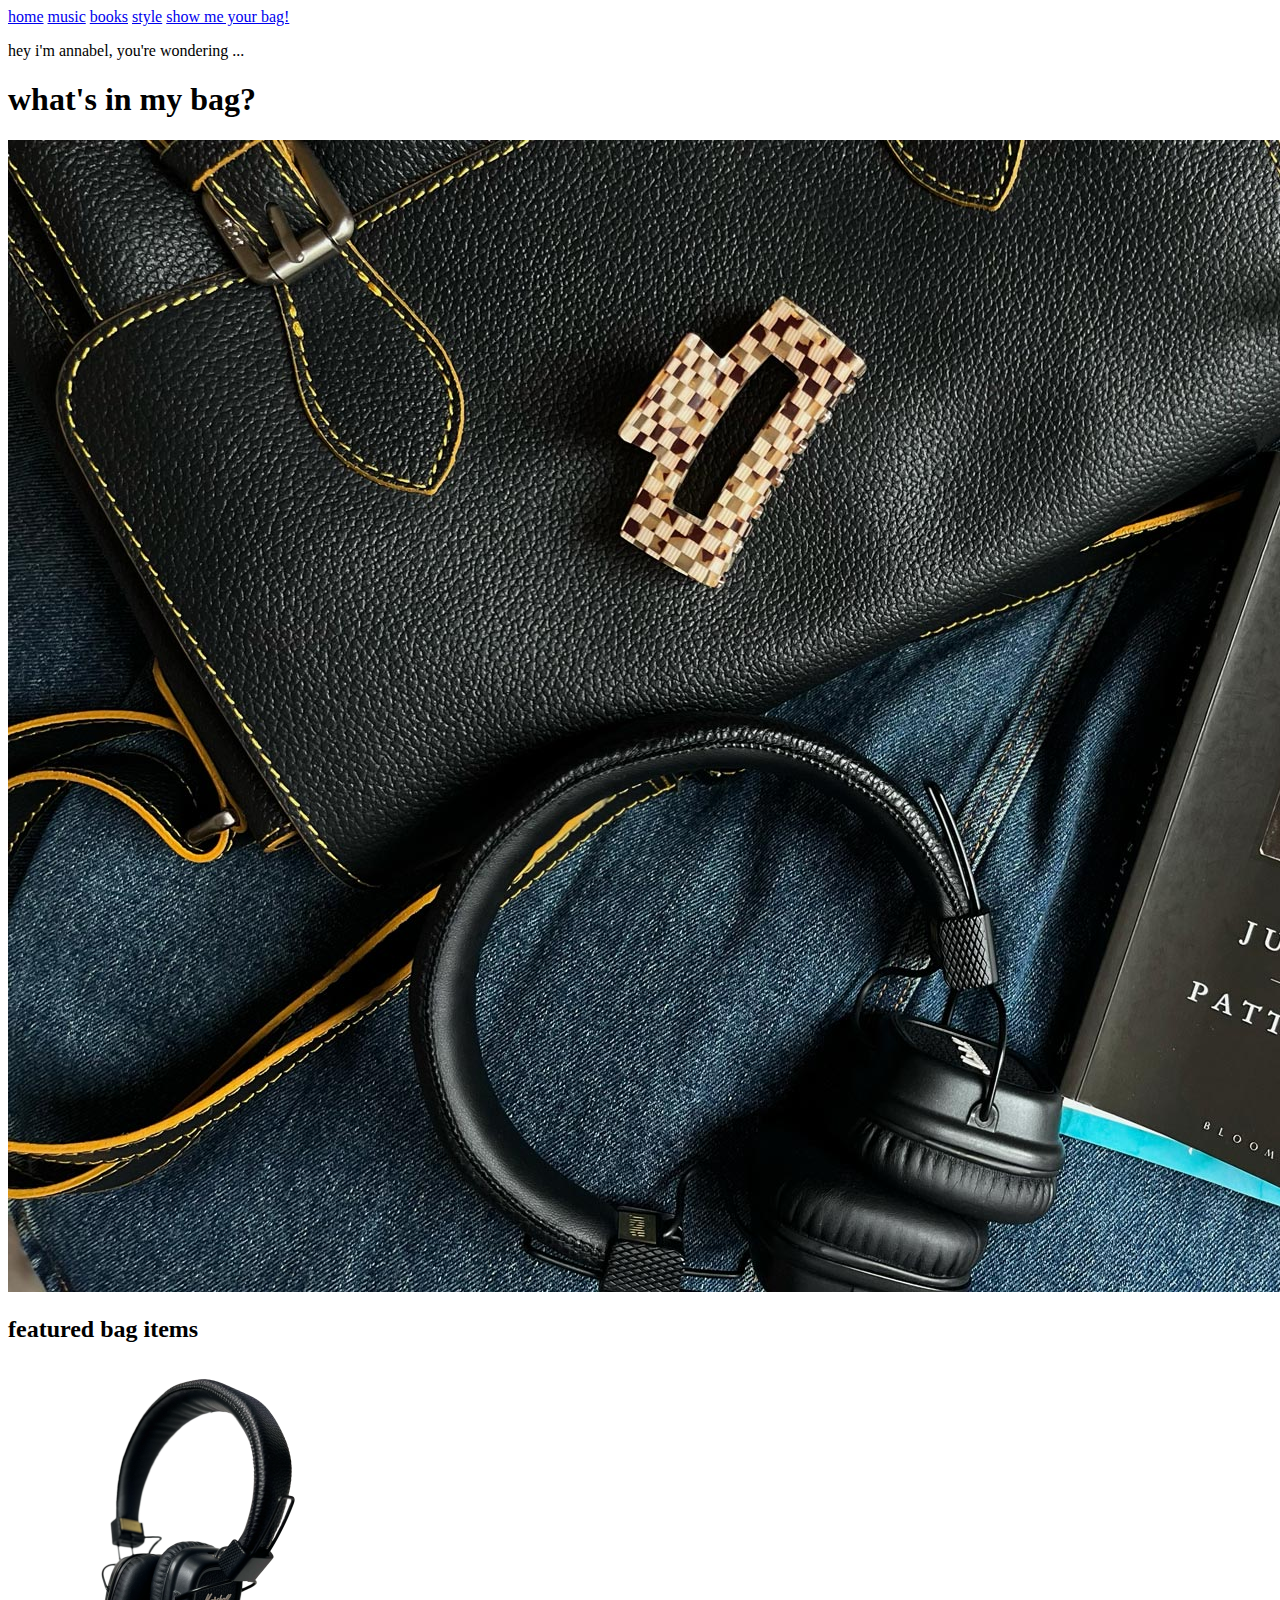
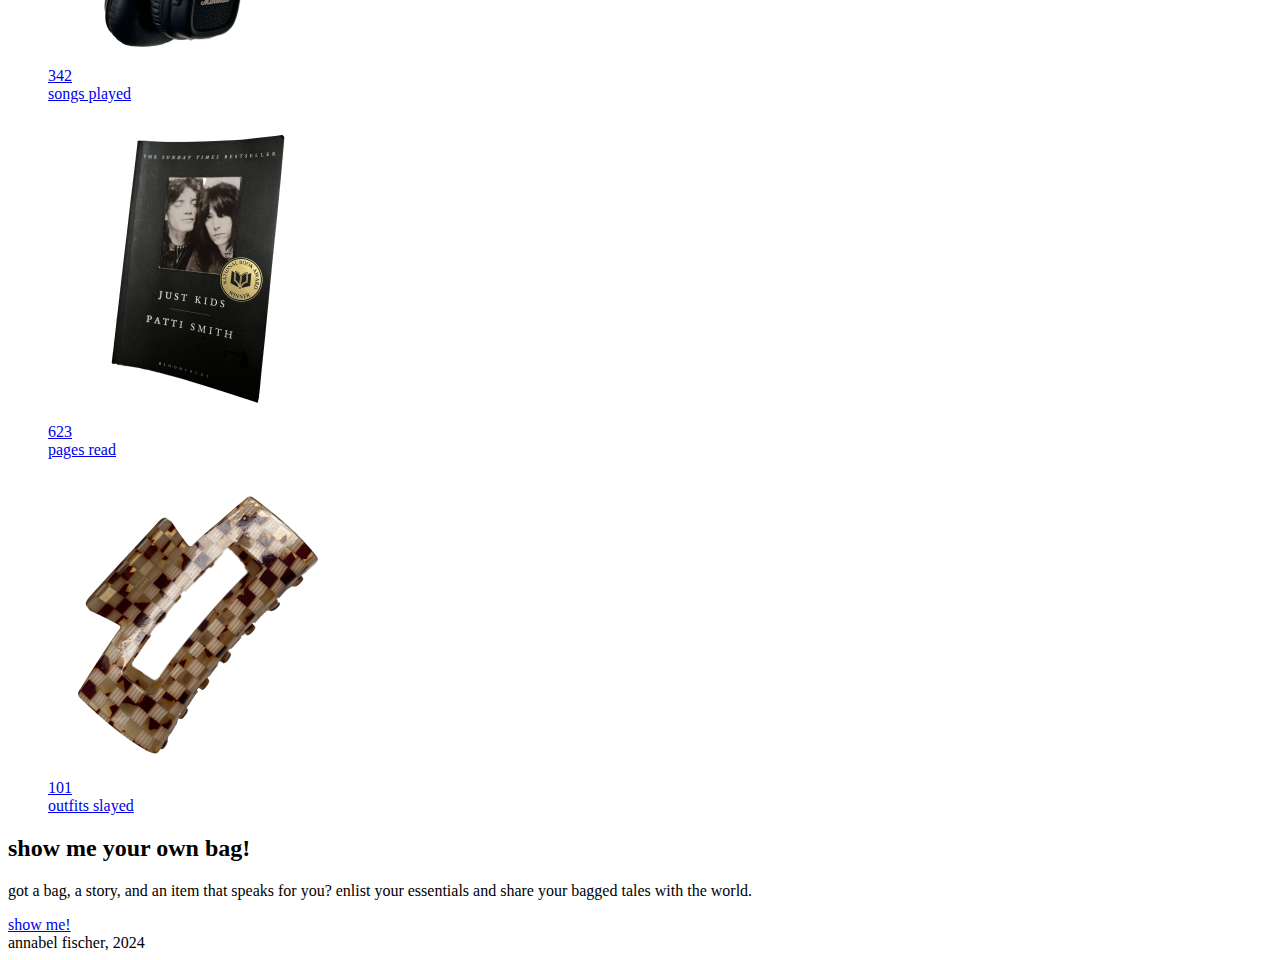
<file: HTML/index.html>
<!DOCTYPE html>
<html lang="en">
<head>
    <meta charset="UTF-8">
    <meta name="viewport" content="width=device-width, initial-scale=1.0">
    <title>👜 what's in annabel's bag?</title>
</head>

<body>

    <!--Horizontal Scrollable Menu https://www.w3schools.com/howto/howto_css_menu_horizontal_scroll.asp -->
    <nav class="scrollmenu">
        <a href="index.html">home</a>
        <a href="music.html">music</a>
        <a href="books.html">books</a>
        <a href="style.html">style</a>
        <a href="showmeyourbag.html">show me your bag!</a>
    </nav>

    <!--Main Section mit Hero, Items und CTA-->
    <main>
        <!--Hero-Section-->
        <section>
            <p>hey i'm annabel, you're wondering ...</p>
            <h1>what's in my bag?</h1>
            <img src="images/hero-image.jpg" alt="that's in my bag">
        </section>

        <!--Item-Section-->
        <section>
            <h2>featured bag items</h2>
            <div>
                <figure>
                    <a href="music.html">
                        <img src="images/headphones.png" width="300" alt="headphones">
                        <figcaption>342<br>songs played</figcaption>
                    </a>
                    </figure>
                <figure>
                    <a href="books.html">
                        <img src="images/book.png" width="300" alt="book">
                        <figcaption>623<br>pages read</figcaption>
                    </a>
                </figure>
                <figure>
                    <a href="style.html">
                        <img src="images/clip.png" width="300" alt="hair clip">
                        <figcaption>101<br>outfits slayed</figcaption>
                    </a>
                </figure>
            </div>
        </section>

        <!--CTA-Section-->
        <section>
            <h2>show me your own bag!</h2>
            <p>got a bag, a story, and an item that speaks for you? enlist your essentials and share your bagged tales with the world.</p>
            <a href="showmeyourbag.html">show me!</a>
        </section>
    </main>

    <!--Footer-->
    <footer>annabel fischer, 2024</footer>

</body>
</html>
</file>
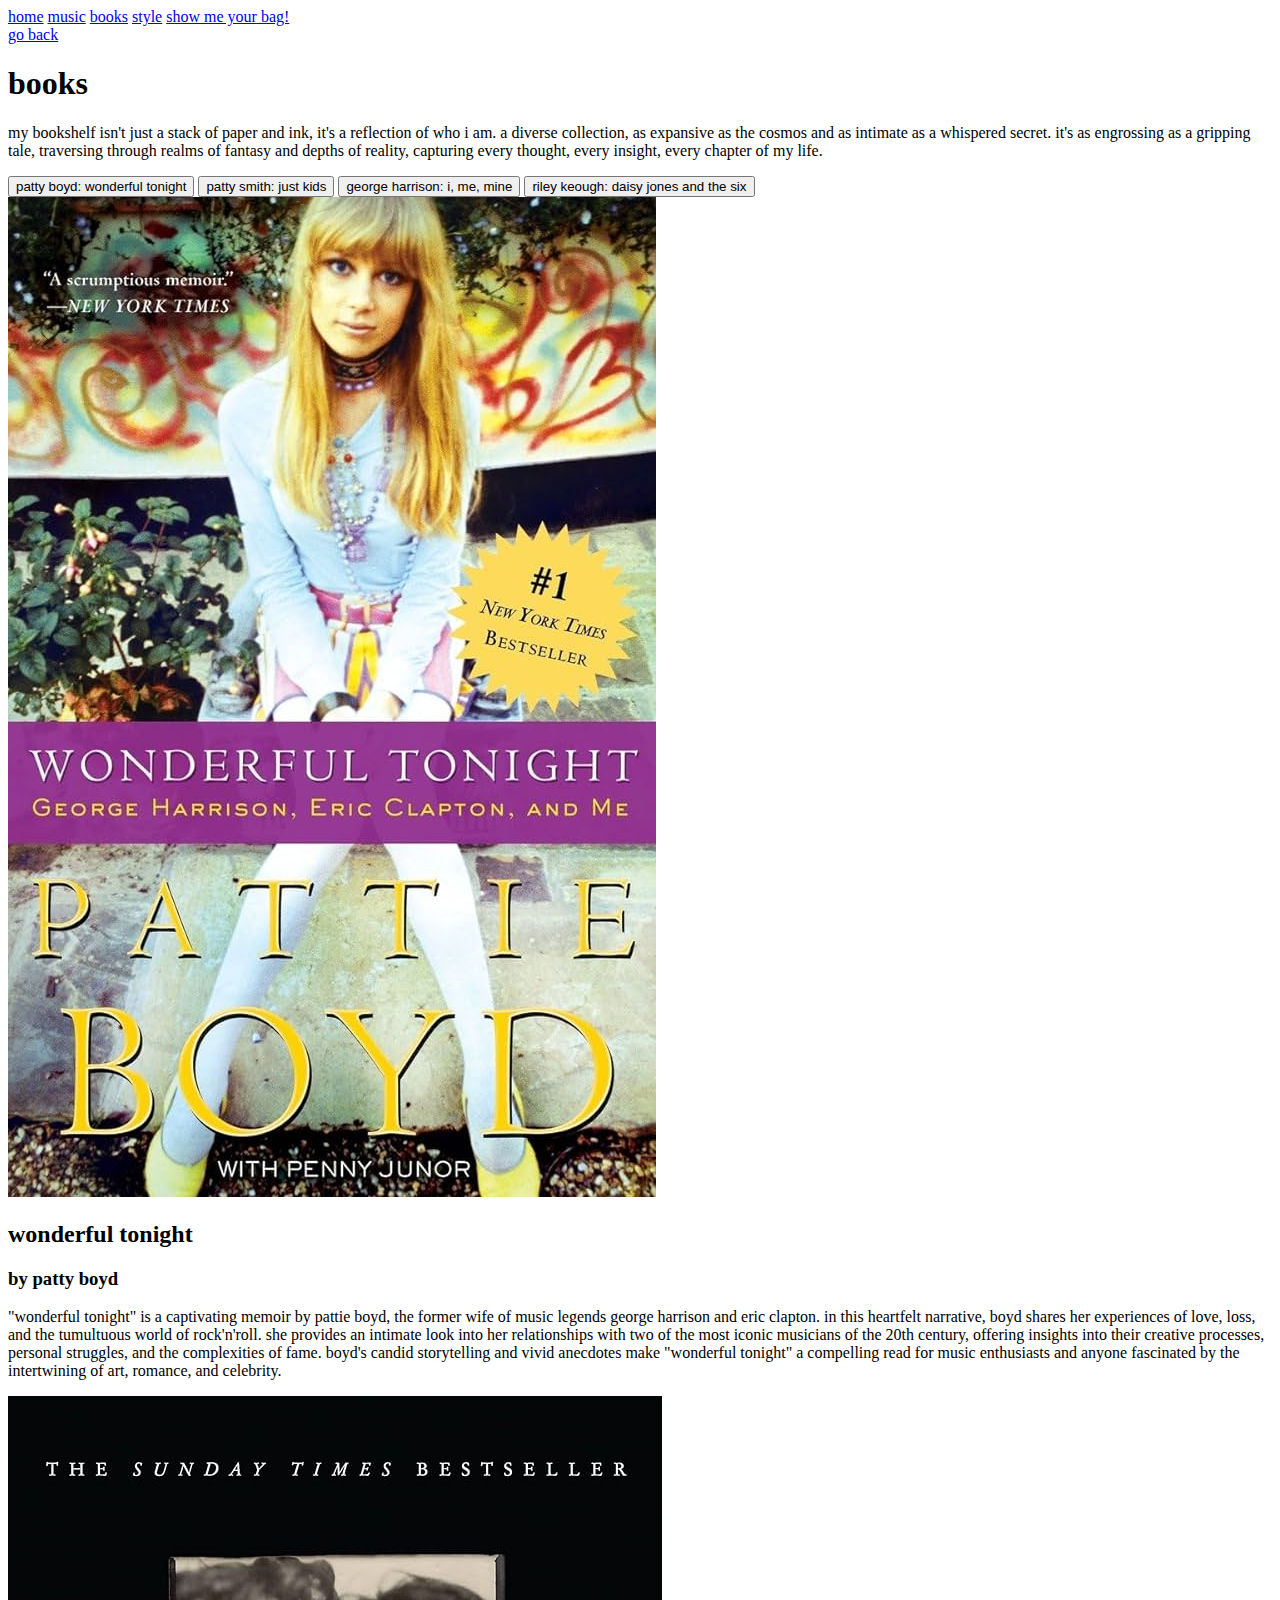
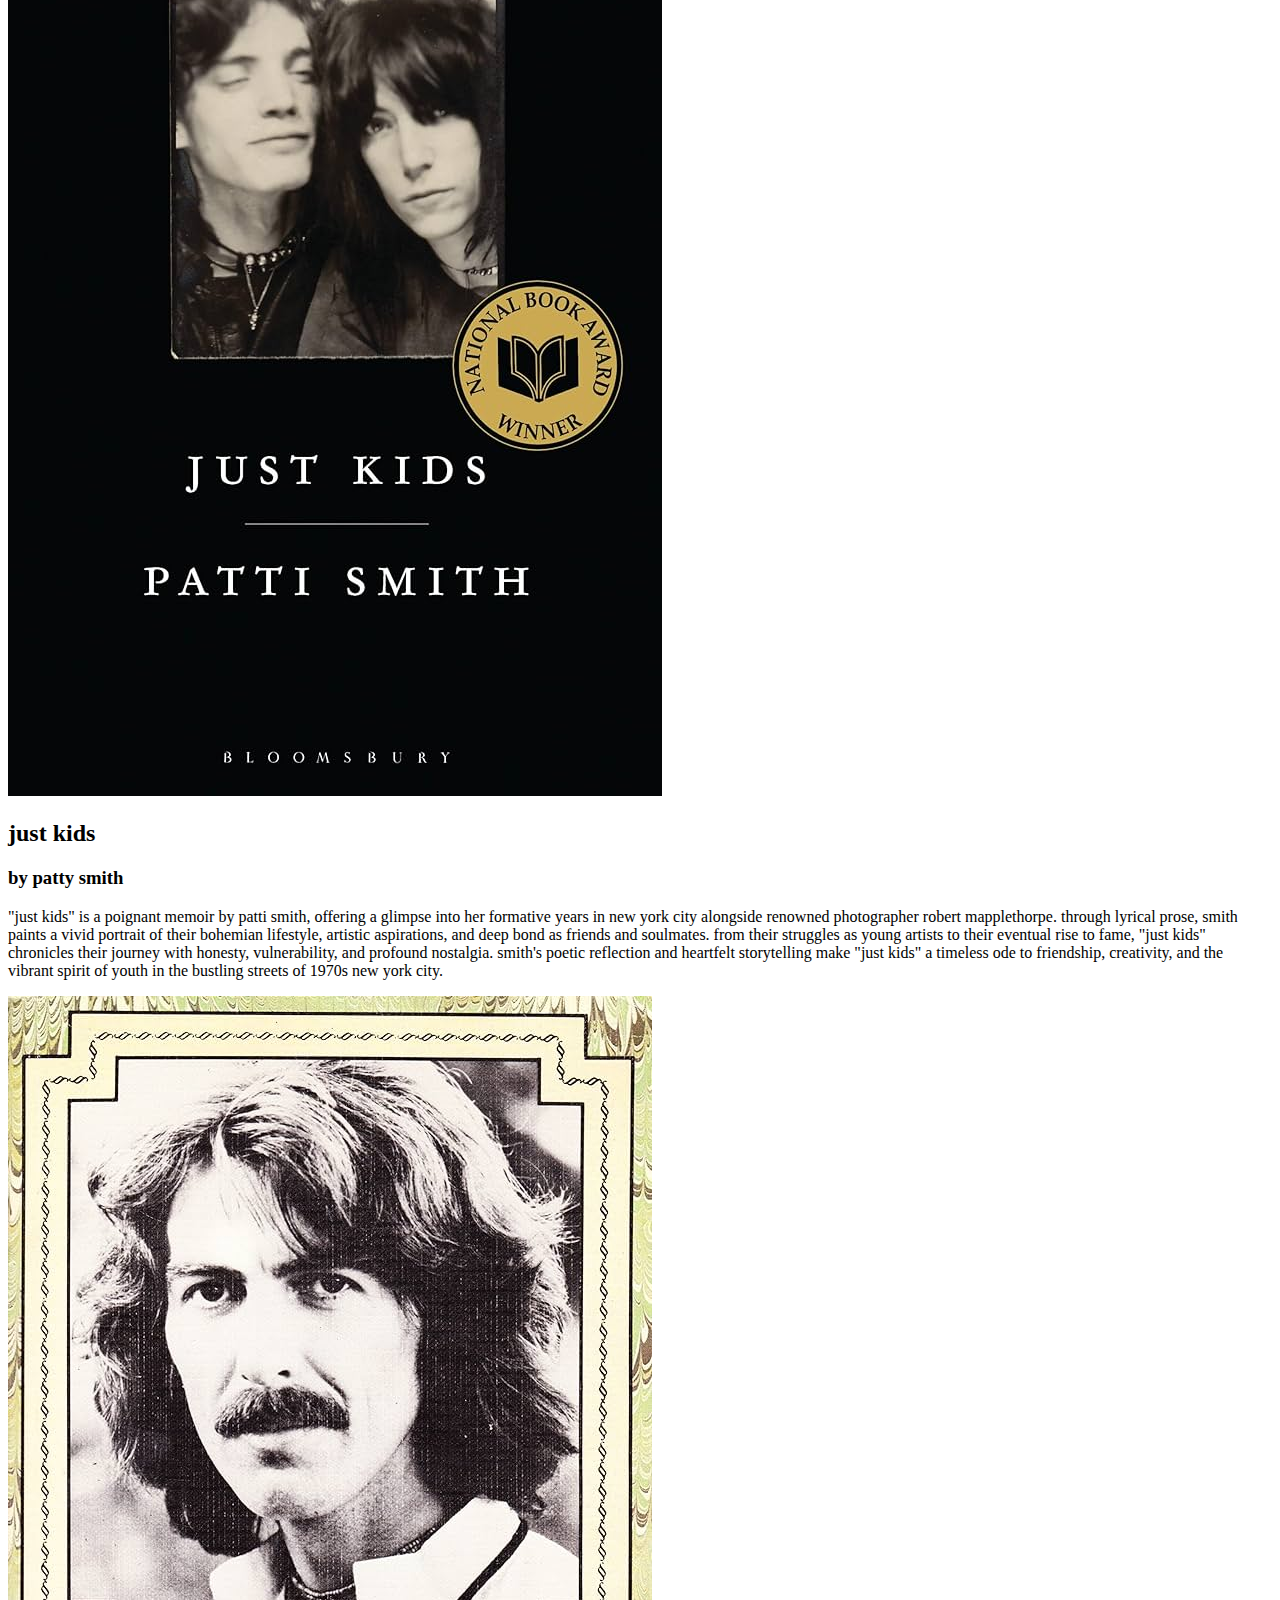
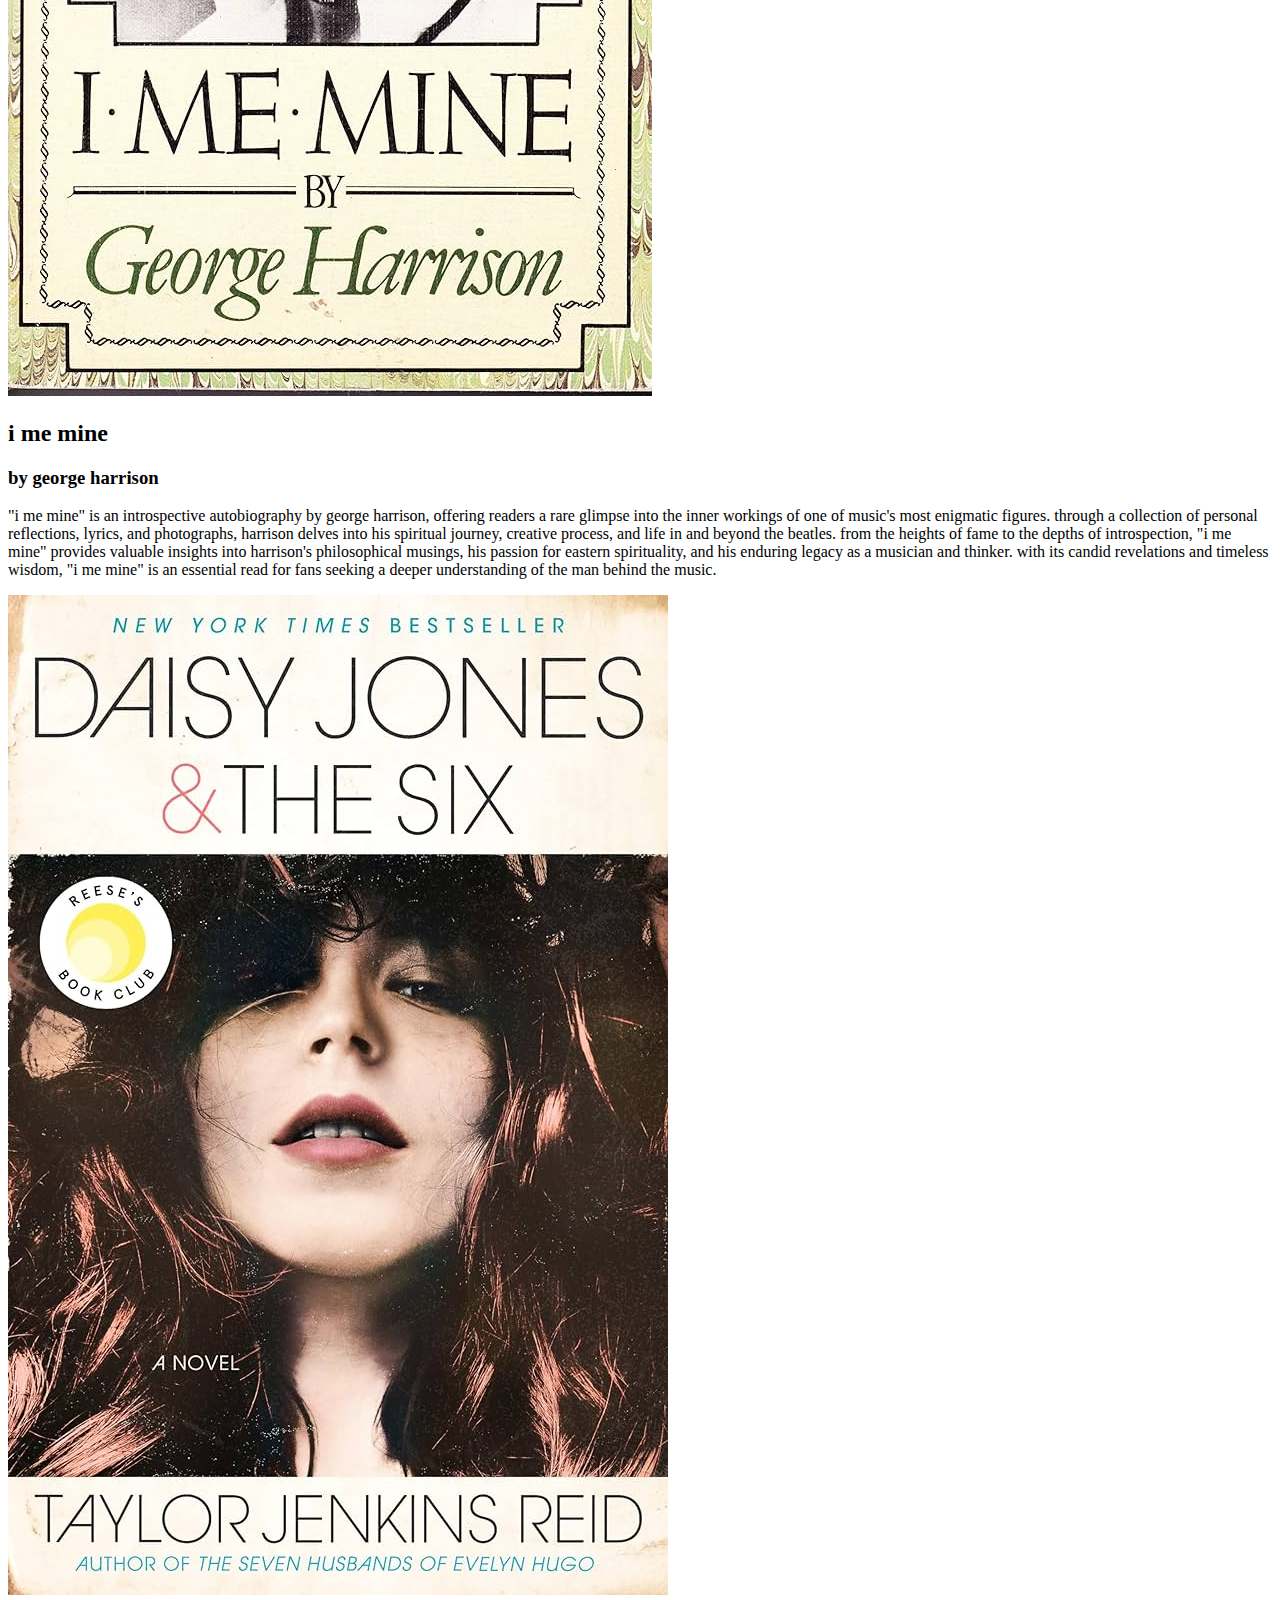
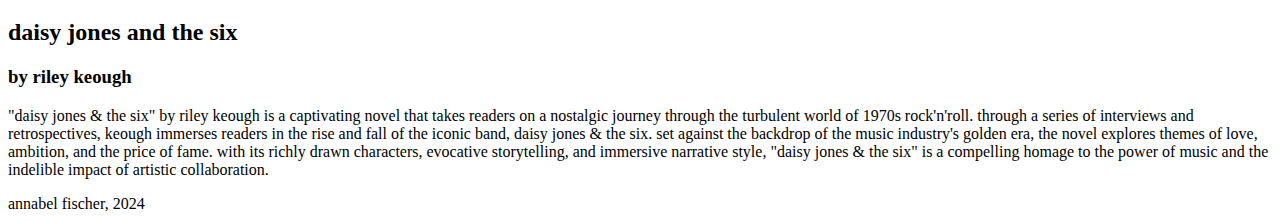
<file: HTML/books.html>
<!DOCTYPE html>
<html lang="en">
<head>
    <meta charset="UTF-8">
    <meta name="viewport" content="width=device-width, initial-scale=1.0">
    <title>📔 books in annabel's bag</title>
</head>

<body>

    <!--Horizontal Scrollable Menu https://www.w3schools.com/howto/howto_css_menu_horizontal_scroll.asp -->
    <nav class="scrollmenu">
        <a href="index.html">home</a>
        <a href="music.html">music</a>
        <a href="books.html">books</a>
        <a href="style.html">style</a>
        <a href="showmeyourbag.html">show me your bag!</a>
    </nav>

    <!--Header-->
    <header>
        <a href="index.html">go back</a>
        <h1>books</h1>
        <p> my bookshelf isn't just a stack of paper and ink, it's a reflection of who i am. a diverse collection, as expansive as the cosmos and as intimate as a whispered secret. it's as engrossing as a gripping tale, traversing through realms of fantasy and depths of reality, capturing every thought, every insight, every chapter of my life.</p>
    </header>

    <!--Main Section mit Bookshelf-->
    <main>
        <!--Book-Shelf https://www.w3schools.com/howto/howto_js_vertical_tabs.asp (adding classes and js later)-->
        <section>
            <button>patty boyd: wonderful tonight</button>
            <button>patty smith: just kids</button>
            <button>george harrison: i, me, mine</button>
            <button>riley keough: daisy jones and the six</button>
        </section>

        <article>
            <img src="images/patty-boyd.jpg" alt="book wonderful tonight">
            <h2>wonderful tonight</h2>
            <h3>by patty boyd</h3>
            <p> "wonderful tonight" is a captivating memoir by pattie boyd, the former wife of music legends george harrison and eric clapton. in this heartfelt narrative, boyd shares her experiences of love, loss, and the tumultuous world of rock'n'roll. she provides an intimate look into her relationships with two of the most iconic musicians of the 20th century, offering insights into their creative processes, personal struggles, and the complexities of fame. boyd's candid storytelling and vivid anecdotes make "wonderful tonight" a compelling read for music enthusiasts and anyone fascinated by the intertwining of art, romance, and celebrity.</p>
        </article>

        <article>
            <img src="images/patty-smith.jpg" alt="book just kids">
            <h2>just kids</h2>
            <h3>by patty smith</h3>
            <p>"just kids" is a poignant memoir by patti smith, offering a glimpse into her formative years in new york city alongside renowned photographer robert mapplethorpe. through lyrical prose, smith paints a vivid portrait of their bohemian lifestyle, artistic aspirations, and deep bond as friends and soulmates. from their struggles as young artists to their eventual rise to fame, "just kids" chronicles their journey with honesty, vulnerability, and profound nostalgia. smith's poetic reflection and heartfelt storytelling make "just kids" a timeless ode to friendship, creativity, and the vibrant spirit of youth in the bustling streets of 1970s new york city.</p>
        </article>

        <article>
            <img src="images/i-me-mine.jpg" alt="book i, me, mine">
            <h2>i me mine</h2>
            <h3>by george harrison</h3>
            <p>"i me mine" is an introspective autobiography by george harrison, offering readers a rare glimpse into the inner workings of one of music's most enigmatic figures. through a collection of personal reflections, lyrics, and photographs, harrison delves into his spiritual journey, creative process, and life in and beyond the beatles. from the heights of fame to the depths of introspection, "i me mine" provides valuable insights into harrison's philosophical musings, his passion for eastern spirituality, and his enduring legacy as a musician and thinker. with its candid revelations and timeless wisdom, "i me mine" is an essential read for fans seeking a deeper understanding of the man behind the music.</p>
        </article>

        <article>
            <img src="images/daisy-jones.jpg" alt="book daisy jones and the six">
            <h2>daisy jones and the six</h2>
            <h3>by riley keough</h3>
            <p>"daisy jones & the six" by riley keough is a captivating novel that takes readers on a nostalgic journey through the turbulent world of 1970s rock'n'roll. through a series of interviews and retrospectives, keough immerses readers in the rise and fall of the iconic band, daisy jones & the six. set against the backdrop of the music industry's golden era, the novel explores themes of love, ambition, and the price of fame. with its richly drawn characters, evocative storytelling, and immersive narrative style, "daisy jones & the six" is a compelling homage to the power of music and the indelible impact of artistic collaboration.</p>
        </article>
    </main>

    <!--Footer-->
    <footer>annabel fischer, 2024</footer>

</body>
</html>
</file>
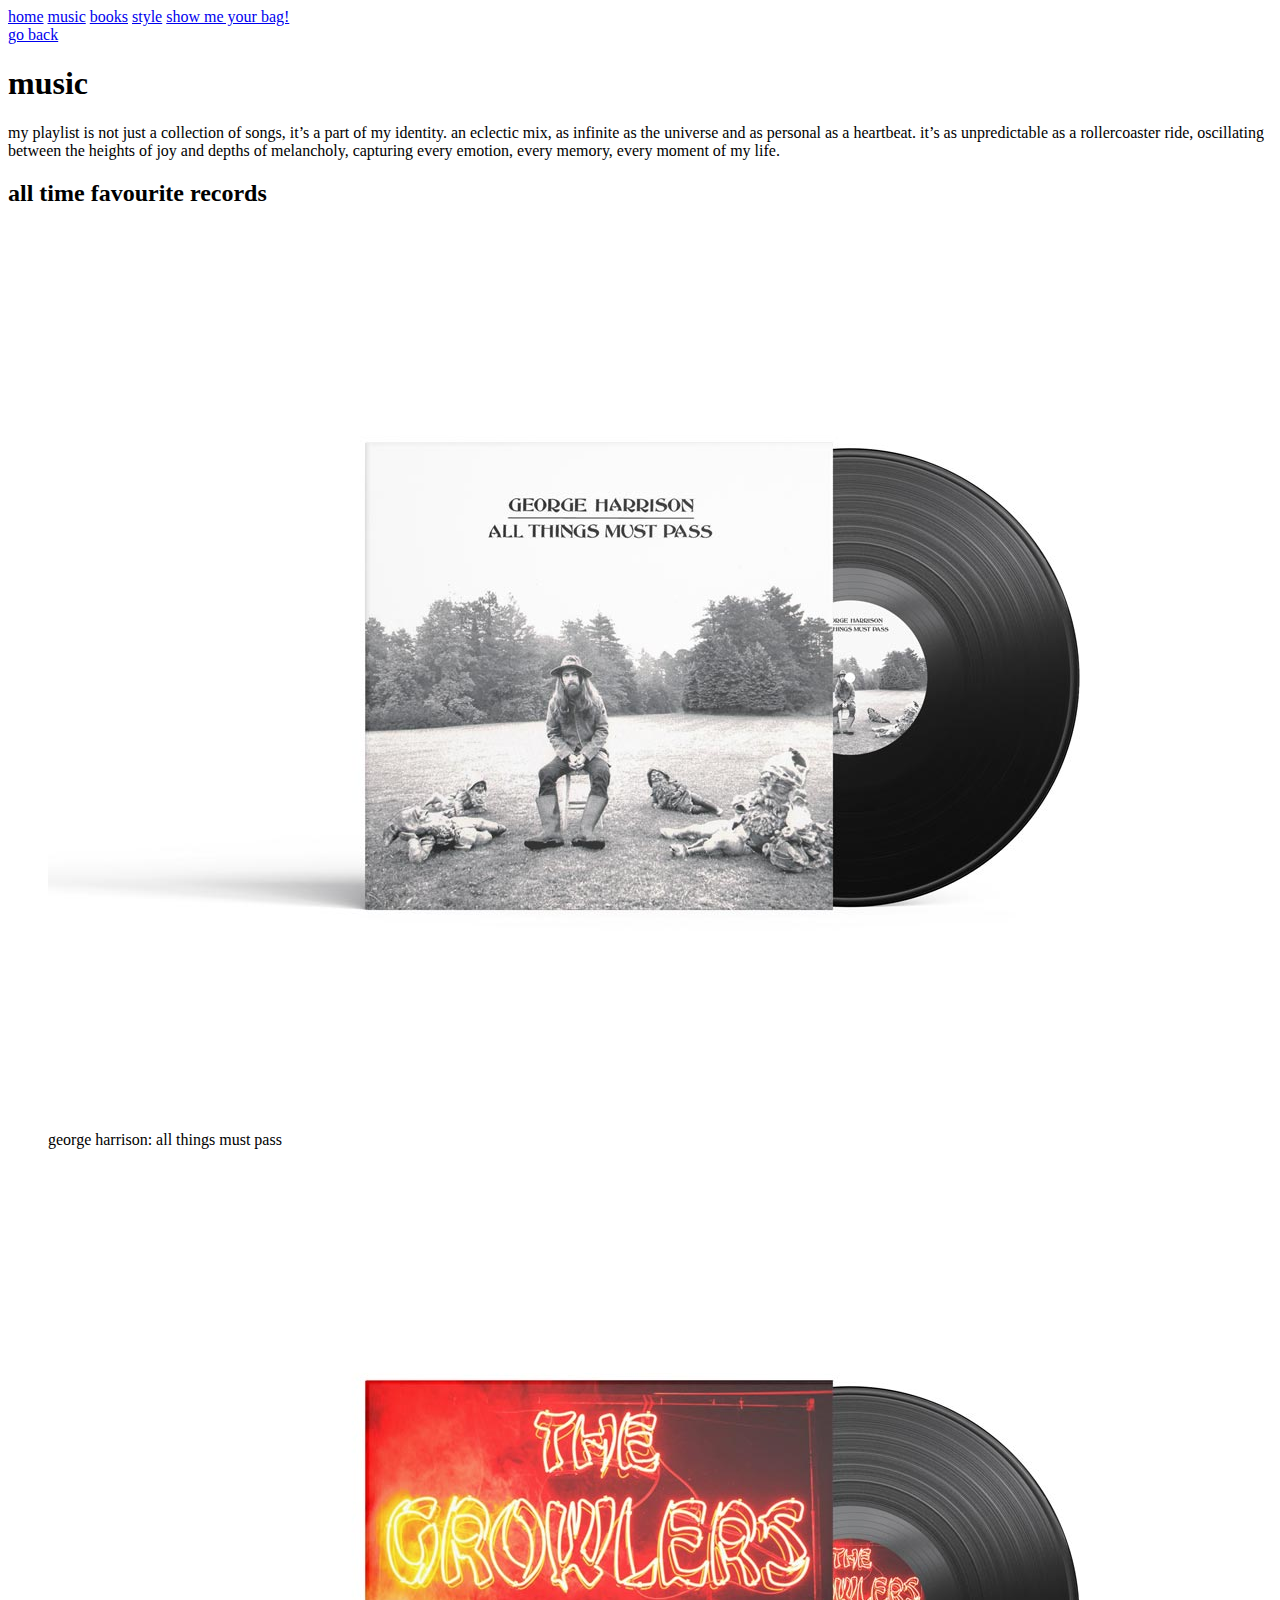
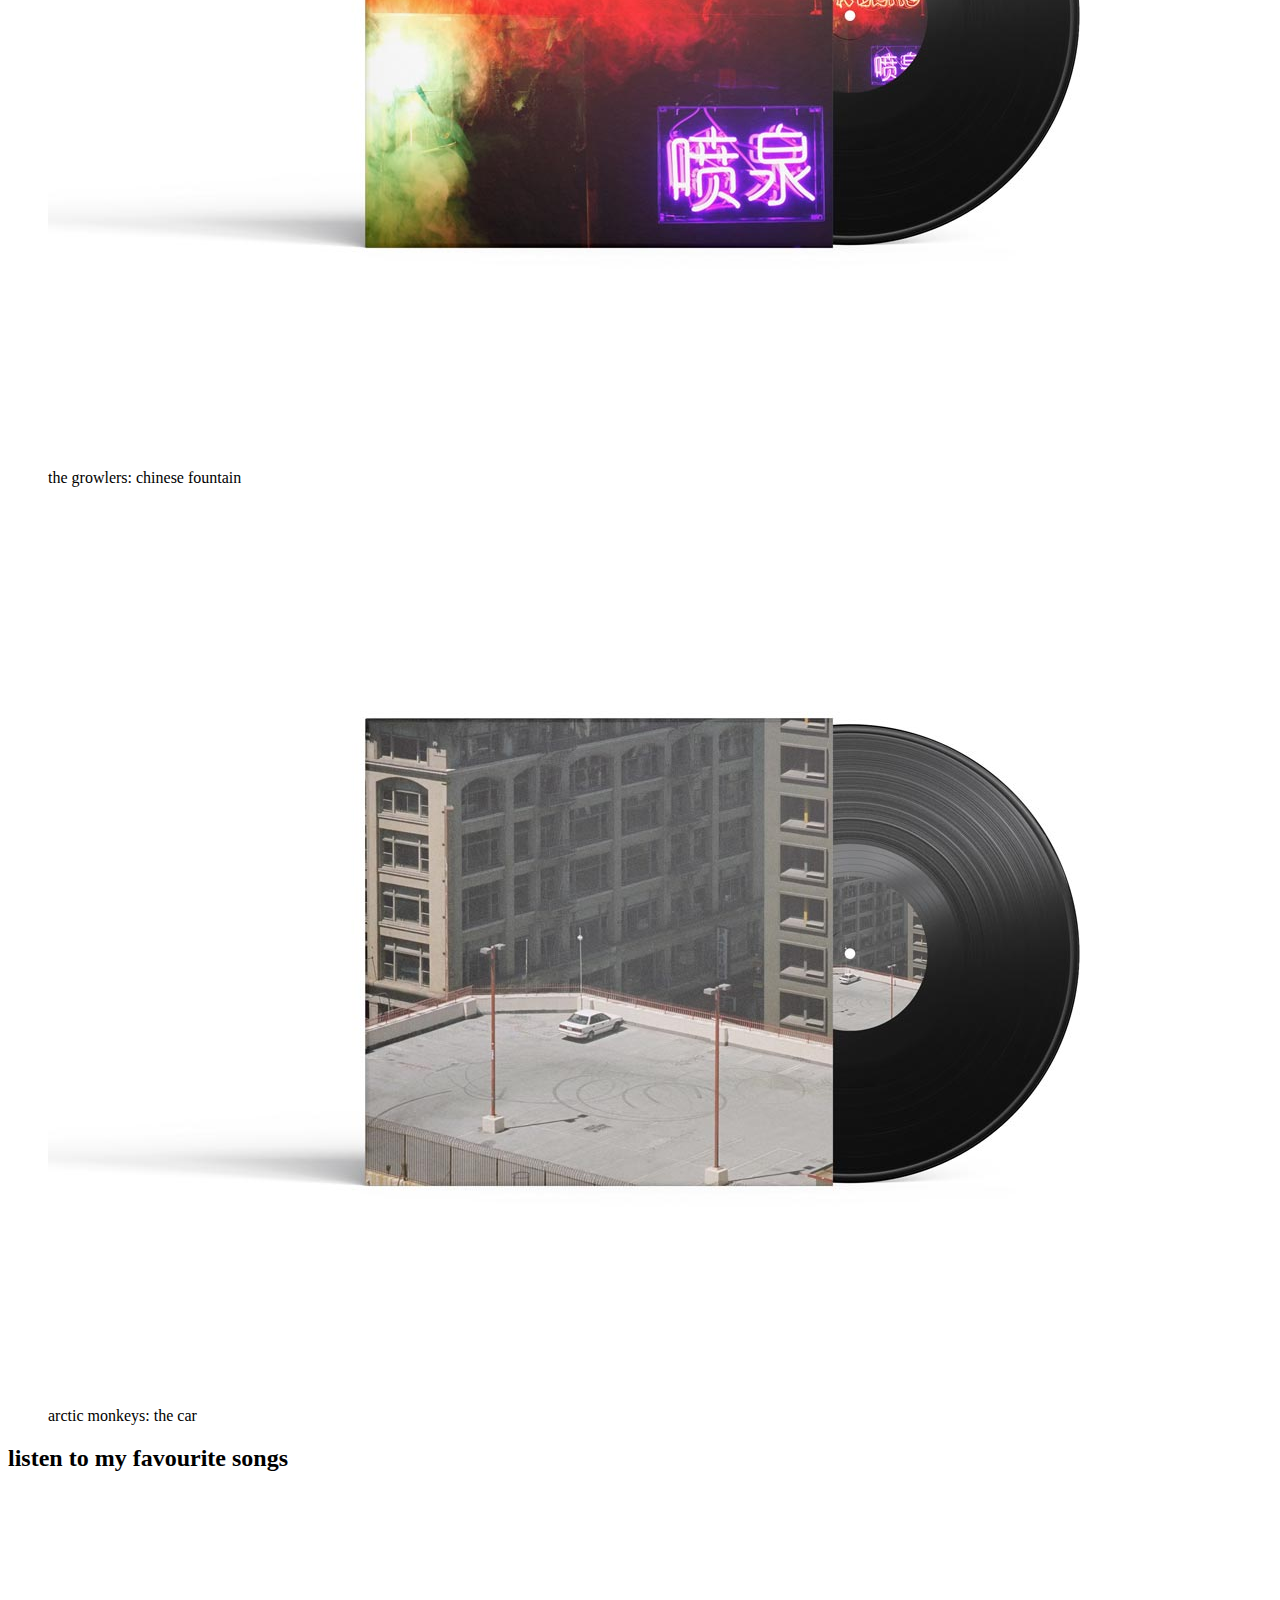
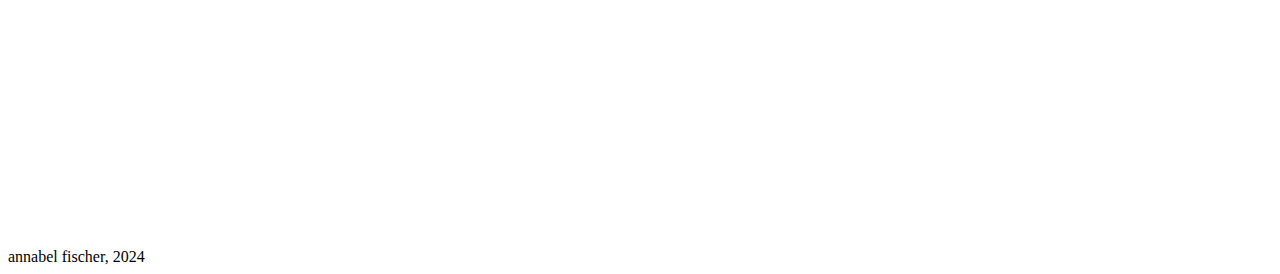
<file: HTML/music.html>
<!DOCTYPE html>
<html lang="en">
<head>
    <meta charset="UTF-8">
    <meta name="viewport" content="width=device-width, initial-scale=1.0">
    <title>🎧 music in annabel's bag</title>
</head>

<body>

    <!--Horizontal Scrollable Menu https://www.w3schools.com/howto/howto_css_menu_horizontal_scroll.asp -->
    <nav class="scrollmenu">
        <a href="index.html">home</a>
        <a href="music.html">music</a>
        <a href="books.html">books</a>
        <a href="style.html">style</a>
        <a href="showmeyourbag.html">show me your bag!</a>
    </nav>

    <!--Header-->
    <header>
        <a href="index.html">go back</a>
        <h1>music</h1>
        <p>my playlist is not just a collection of songs, it’s a part of my identity. an eclectic mix, as infinite as the universe and as personal as a heartbeat. it’s as unpredictable as a rollercoaster ride, oscillating between the heights of joy and depths of melancholy, capturing every emotion, every memory, every moment of my life.</p>
    </header>

    <!--Main Section mit Records und Spotify-->
    <main>
        <!--Record-Section-->
        <section>
            <h2>all time favourite records</h2>
            <figure>
                <img src="images/annabel-alll-things-must-pass.jpg">
                <figcaption>george harrison: all things must pass</figcaption>
            </figure>
            <figure>
                <img src="images/annabel-chinese-fountain.jpg">
                <figcaption>the growlers: chinese fountain</figcaption>
            </figure>
            <figure>
                <img src="images/annabel-the-car.jpg">
                <figcaption>arctic monkeys: the car</figcaption>
            </figure>
        </section>

        <!--Spotify-Embed-->
        <section>
            <h2>listen to my favourite songs</h2>
            <iframe style="border-radius:12px" src="https://open.spotify.com/embed/playlist/7b39RYvaxmKqq2AoaQ2UGB?utm_source=generator&theme=0" width="100%" height="352" frameBorder="0" allowfullscreen="" allow="autoplay; clipboard-write; encrypted-media; fullscreen; picture-in-picture" loading="lazy"></iframe>
        </section>
    </main>
    
    <!--Footer-->
    <footer>annabel fischer, 2024</footer>

</body>
</html>
</file>
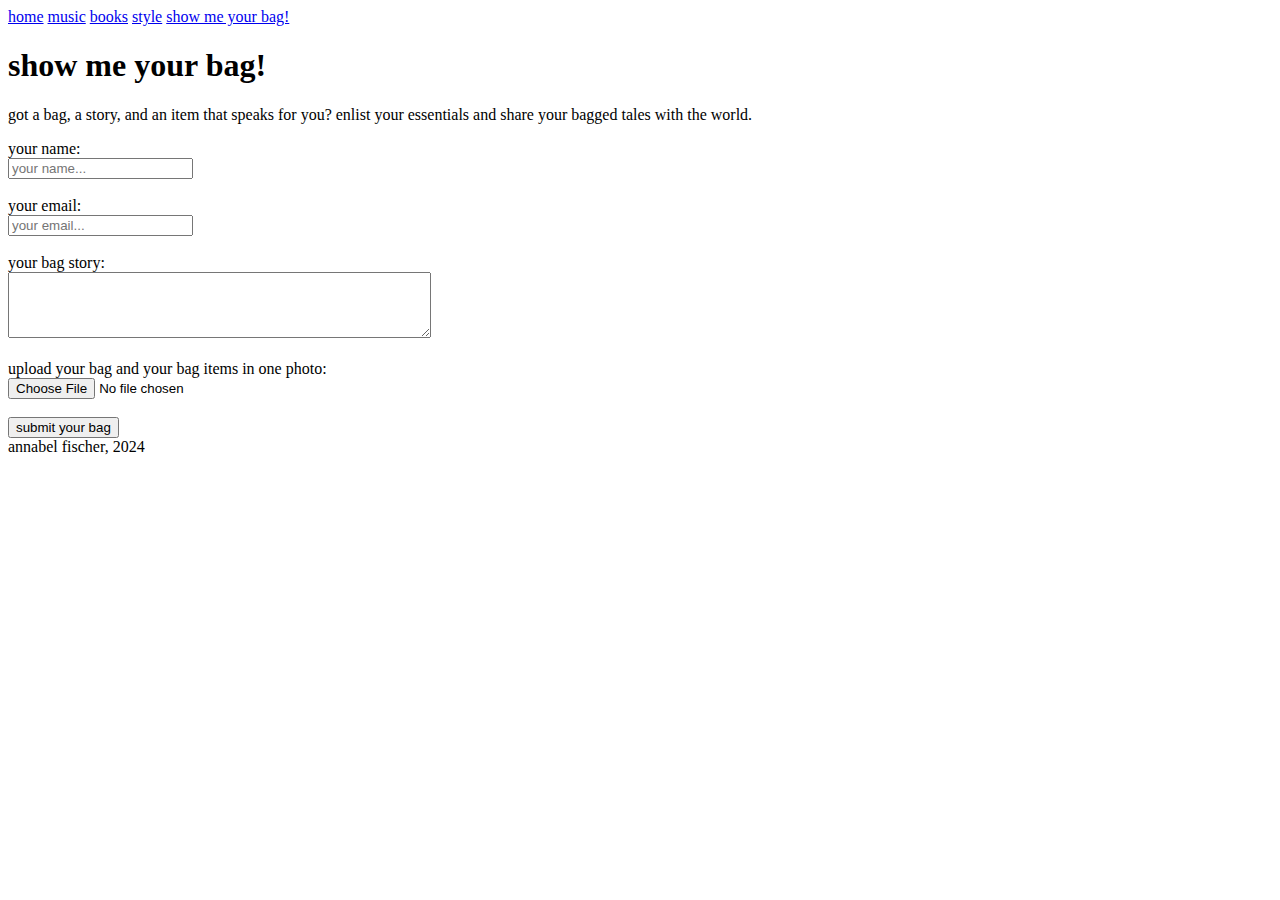
<file: HTML/showmeyourbag.html>
<!DOCTYPE html>
<html lang="en">
<head>
    <meta charset="UTF-8">
    <meta name="viewport" content="width=device-width, initial-scale=1.0">
    <title>👜 show me your bag!</title>
</head>

<body>

    <!--Horizontal Scrollable Menu https://www.w3schools.com/howto/howto_css_menu_horizontal_scroll.asp -->
    <nav class="scrollmenu">
        <a href="index.html">home</a>
        <a href="music.html">music</a>
        <a href="books.html">books</a>
        <a href="style.html">style</a>
        <a href="showmeyourbag.html">show me your bag!</a>
    </nav>

    <!--Header-->
    <header>
        <h1>show me your bag!</h1>
        <p>got a bag, a story, and an item that speaks for you? enlist your essentials and share your bagged tales with the world.</p>
    </header>

    <!--Main-Section mit Kontaktformular-->
    <main>
        <section>
            <form action="mailto:annabel.fischer1@iu-study.org" method="GET" target="_blank">
                <label for="fname">your name:</label><br>
                <input type="text" id="fname" name="name" placeholder="your name..." required><br><br>

                <label for="fmail">your email:</label><br>
                <input type="text" id="fmail" name="email" placeholder="your email..." required><br><br>

                <label for="fstory">your bag story:</label><br>
                <textarea id="fstory" name="story" rows="4" cols="50" required></textarea><br><br>

                <label for="fimage">upload your bag and your bag items in one photo:</label><br>
                <input type="file" id="fimage" name="image" accept="image/*"><br><br>

                <input type="submit" value="submit your bag">
            </form>
        </section>
    </main>

    <!--Footer-->
    <footer>annabel fischer, 2024</footer>

</body>
</html>
</file>
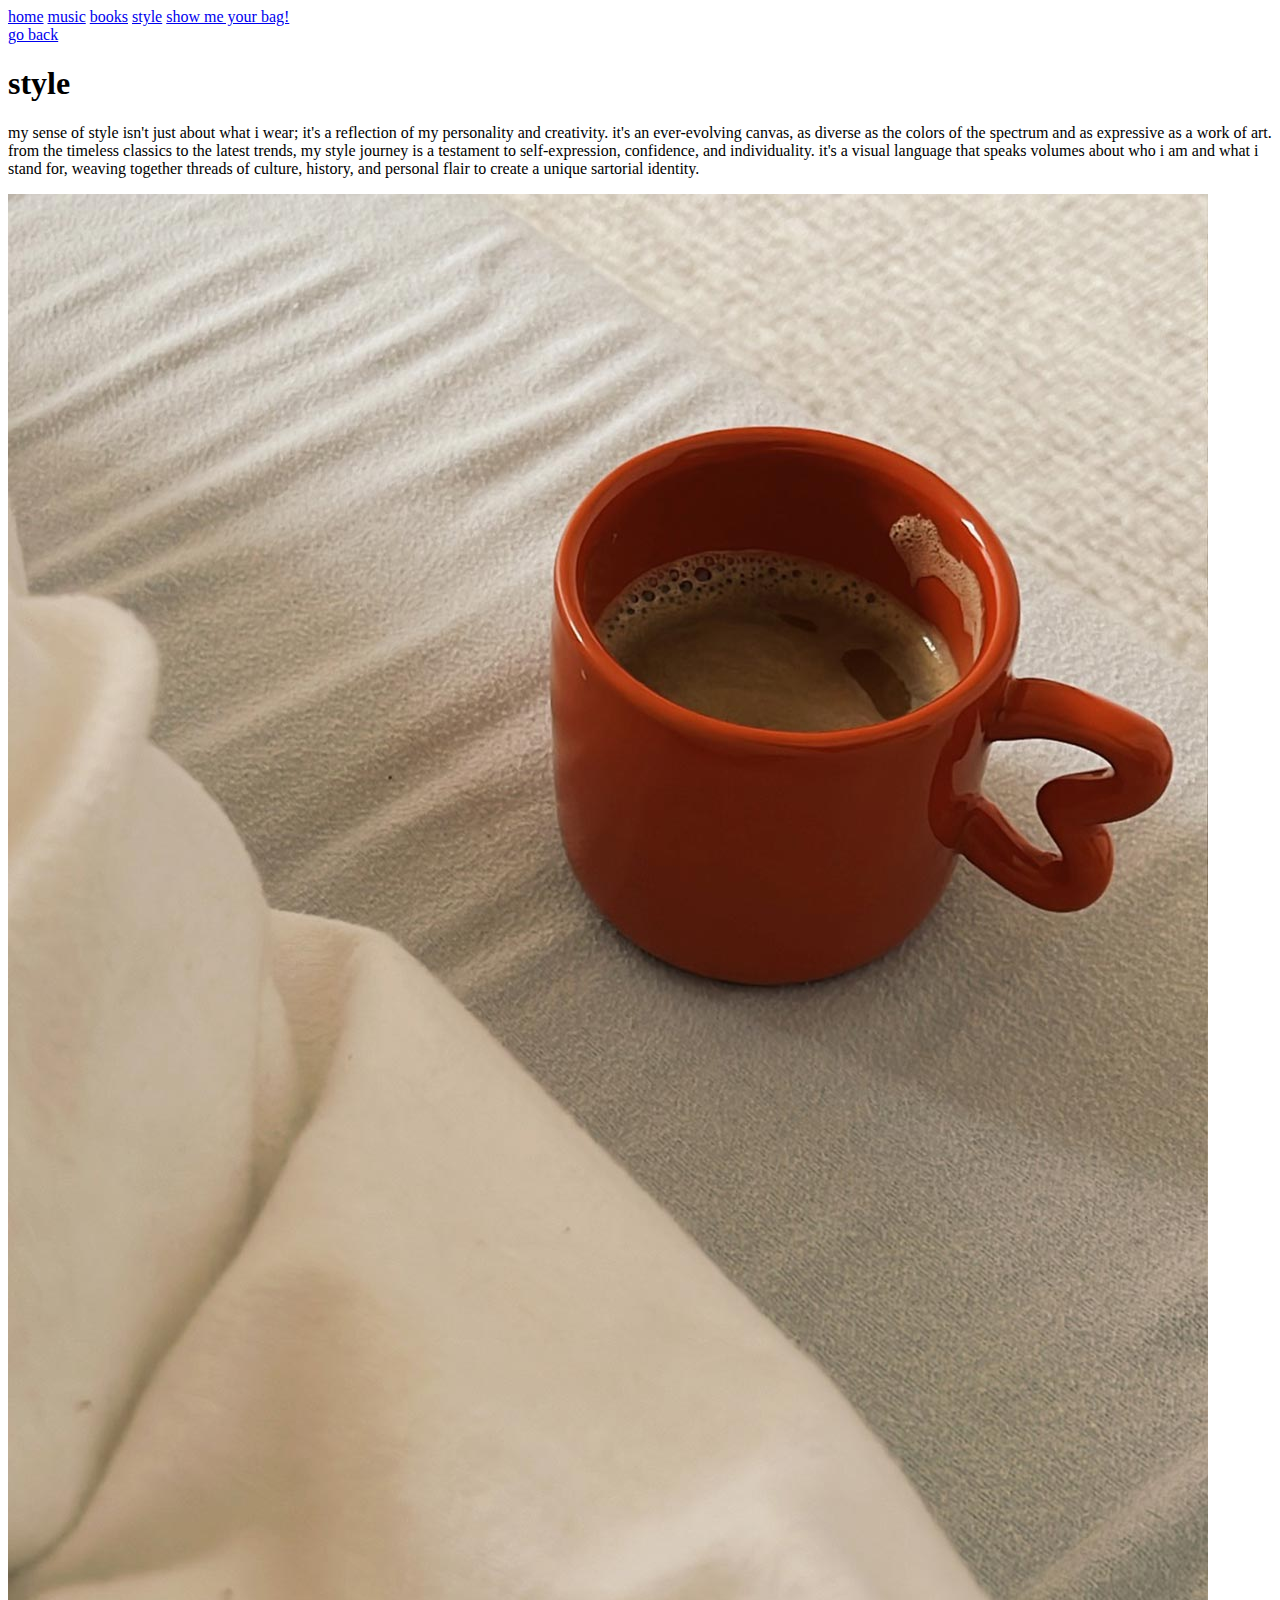
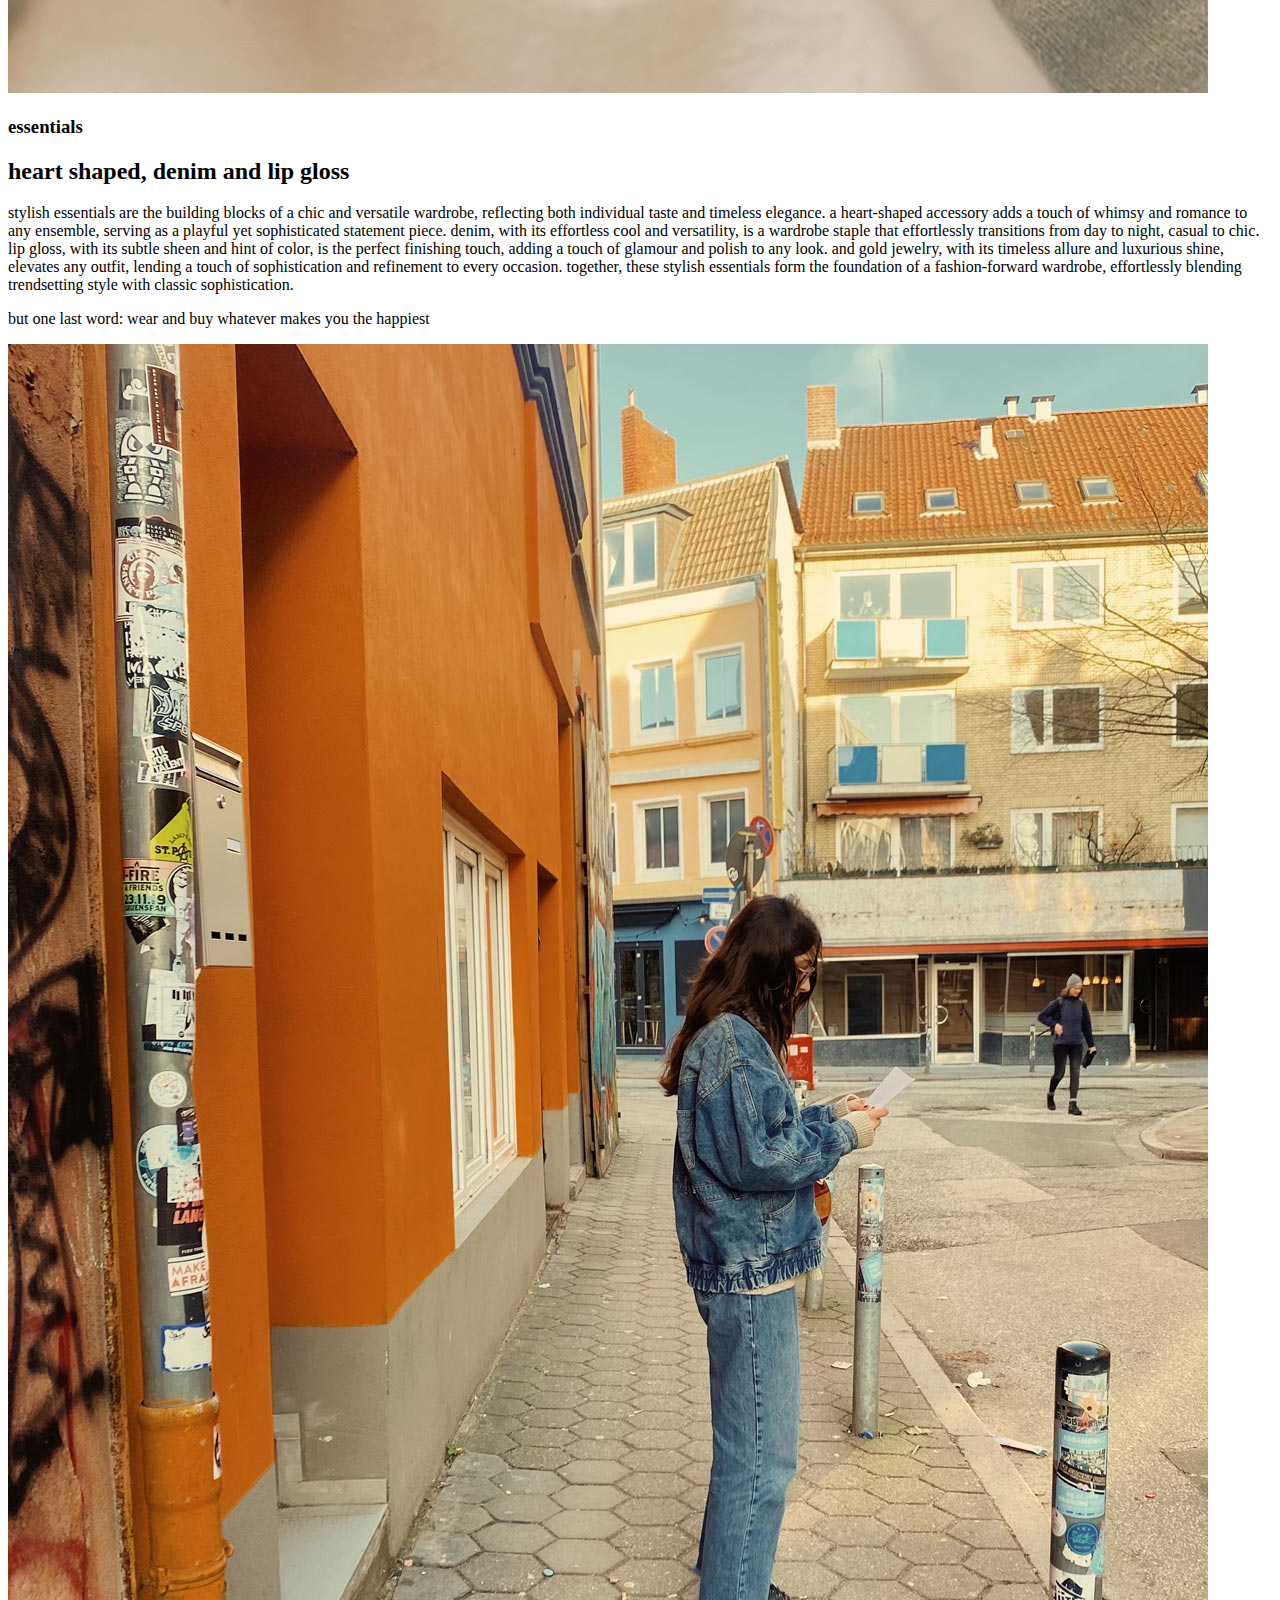
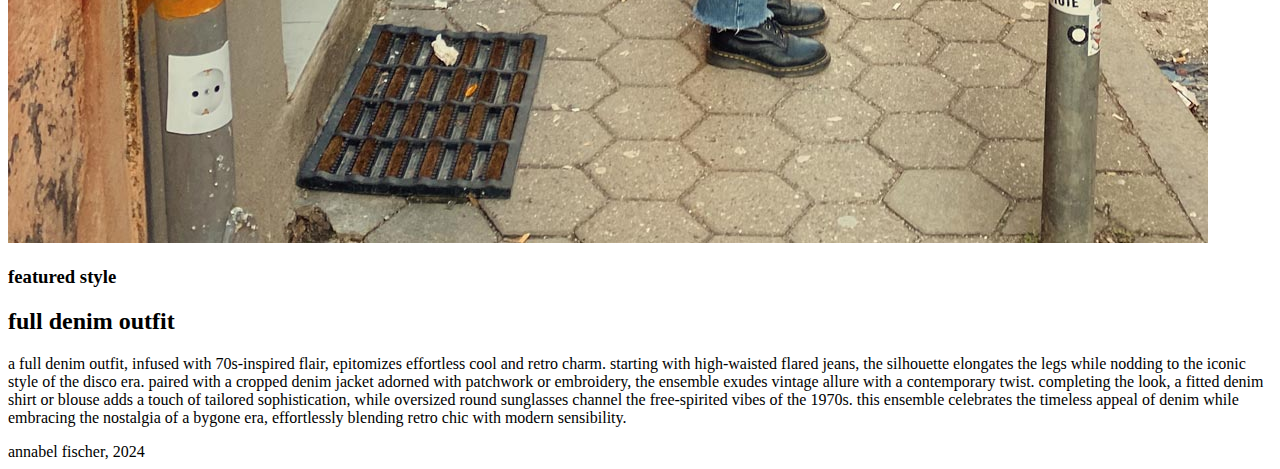
<file: HTML/style.html>
<!DOCTYPE html>
<html lang="en">
<head>
    <meta charset="UTF-8">
    <meta name="viewport" content="width=device-width, initial-scale=1.0">
    <title>💄 style in annabel's bag</title>
</head>

<body>

    <!--Horizontal Scrollable Menu https://www.w3schools.com/howto/howto_css_menu_horizontal_scroll.asp -->
    <nav class="scrollmenu">
        <a href="index.html">home</a>
        <a href="music.html">music</a>
        <a href="books.html">books</a>
        <a href="style.html">style</a>
        <a href="showmeyourbag.html">show me your bag!</a>
    </nav>

    <!--Header-->
    <header>
        <a href="index.html">go back</a>
        <h1>style</h1>
        <p>my sense of style isn't just about what i wear; it's a reflection of my personality and creativity. it's an ever-evolving canvas, as diverse as the colors of the spectrum and as expressive as a work of art. from the timeless classics to the latest trends, my style journey is a testament to self-expression, confidence, and individuality. it's a visual language that speaks volumes about who i am and what i stand for, weaving together threads of culture, history, and personal flair to create a unique sartorial identity.</p>
    </header>

    <!--Main-Section mit zwei Bild-Text-Elementen-->
    <main>
        <article>
            <img src="images/essentials.jpg" alt="heart shaped mug">
            <h3>essentials</h3>
            <h2>heart shaped, denim and lip gloss</h2>
            <p>stylish essentials are the building blocks of a chic and versatile wardrobe, reflecting both individual taste and timeless elegance. a heart-shaped accessory adds a touch of whimsy and romance to any ensemble, serving as a playful yet sophisticated statement piece. denim, with its effortless cool and versatility, is a wardrobe staple that effortlessly transitions from day to night, casual to chic. lip gloss, with its subtle sheen and hint of color, is the perfect finishing touch, adding a touch of glamour and polish to any look. and gold jewelry, with its timeless allure and luxurious shine, elevates any outfit, lending a touch of sophistication and refinement to every occasion. together, these stylish essentials form the foundation of a fashion-forward wardrobe, effortlessly blending trendsetting style with classic sophistication.</p>
            <p>but one last word: wear and buy whatever makes you the happiest</p>
        </article>

        <article>
            <img src="images/style.jpg" alt="denim outfit">
            <h3>featured style</h3>
            <h2>full denim outfit</h2>
            <p>a full denim outfit, infused with 70s-inspired flair, epitomizes effortless cool and retro charm. starting with high-waisted flared jeans, the silhouette elongates the legs while nodding to the iconic style of the disco era. paired with a cropped denim jacket adorned with patchwork or embroidery, the ensemble exudes vintage allure with a contemporary twist. completing the look, a fitted denim shirt or blouse adds a touch of tailored sophistication, while oversized round sunglasses channel the free-spirited vibes of the 1970s. this ensemble celebrates the timeless appeal of denim while embracing the nostalgia of a bygone era, effortlessly blending retro chic with modern sensibility.</p>
        </article>
    </main>

    <!--Footer-->
    <footer>annabel fischer, 2024</footer>

</body>
</html>
</file>
